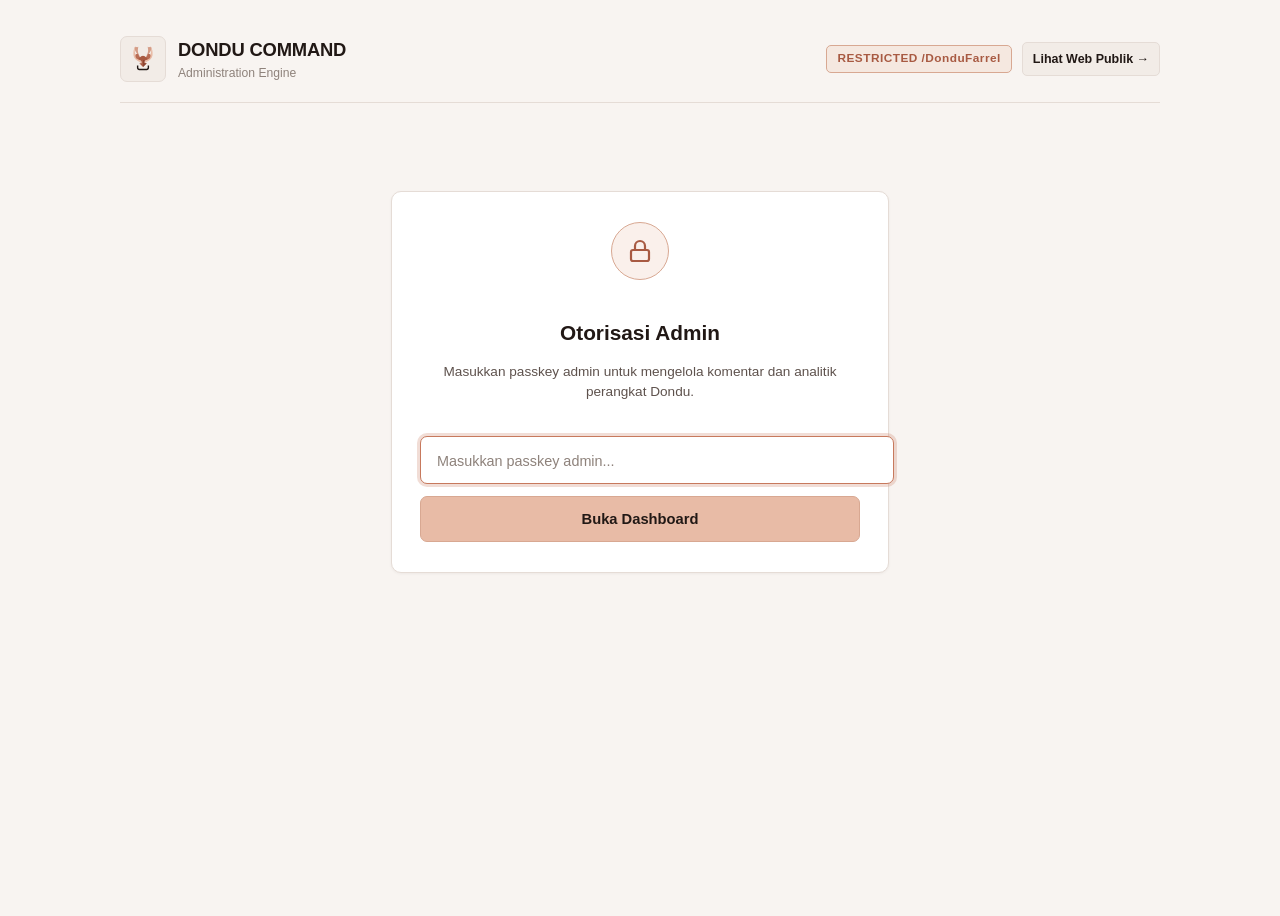
<file: static/admin.html>
<!DOCTYPE html>
<html lang="id" data-theme="light">
<head>
  <meta charset="UTF-8" />
  <meta name="viewport" content="width=device-width, initial-scale=1.0" />
  <meta name="robots" content="noindex, nofollow" />
  <meta name="theme-color" content="#E8BBA6" />
  <title>Dondu Central Command — /DonduFarrel</title>
  <link rel="icon" type="image/svg+xml" href="/static/dondu-logo.svg" />
  <link rel="stylesheet" href="/static/styles.css" />
  <style>
    /* Admin Specific Styling (Solid Flat, Anti-AI Slop) */
    .admin-shell {
      max-width: 1040px;
      margin: 0 auto;
      padding: 28px 20px 60px;
      display: flex;
      flex-direction: column;
      gap: 28px;
    }

    .admin-nav {
      display: flex;
      align-items: center;
      justify-content: space-between;
      flex-wrap: wrap;
      gap: 16px;
      padding-bottom: 20px;
      border-bottom: 1px solid var(--border-color);
    }

    .admin-brand {
      display: flex;
      align-items: center;
      gap: 12px;
      text-decoration: none;
      color: var(--text-primary);
    }

    .admin-badge-lock {
      font-size: 0.74rem;
      font-weight: 700;
      color: var(--accent-dark);
      background-color: var(--accent-soft);
      border: 1px solid var(--accent-border);
      padding: 4px 10px;
      border-radius: var(--radius-sm);
      letter-spacing: 0.04em;
    }



    .admin-nav-actions {
      display: flex;
      align-items: center;
      gap: 10px;
    }

    /* Auth Screen (Login Passkey) */
    .admin-auth-card {
      max-width: 440px;
      margin: 60px auto;
      text-align: center;
      display: flex;
      flex-direction: column;
      gap: 20px;
    }

    .auth-icon-wrap {
      width: 56px;
      height: 56px;
      border-radius: 50%;
      background-color: var(--accent-soft);
      color: var(--accent-dark);
      border: 1px solid var(--accent-border);
      display: inline-flex;
      align-items: center;
      justify-content: center;
      margin: 0 auto;
    }



    /* Metrics Overview Grid */
    .metrics-grid {
      display: grid;
      grid-template-columns: repeat(auto-fit, minmax(210px, 1fr));
      gap: 18px;
    }

    .metric-card {
      background-color: var(--bg-card);
      border: 1px solid var(--border-color);
      border-radius: var(--radius-md);
      padding: 20px;
      box-shadow: var(--shadow-sm);
      display: flex;
      flex-direction: column;
      gap: 6px;
    }

    .metric-label {
      font-size: 0.78rem;
      font-weight: 600;
      text-transform: uppercase;
      letter-spacing: 0.05em;
      color: var(--text-muted);
    }

    .metric-val {
      font-size: 2rem;
      font-weight: 800;
      letter-spacing: -0.03em;
      color: var(--text-primary);
      line-height: 1.1;
    }

    .metric-desc {
      font-size: 0.78rem;
      color: var(--text-secondary);
    }

    /* Admin Section Headers */
    .admin-section-header {
      display: flex;
      align-items: center;
      justify-content: space-between;
      flex-wrap: wrap;
      gap: 12px;
      margin-bottom: 16px;
    }

    .admin-section-title {
      font-size: 1.15rem;
      font-weight: 700;
      letter-spacing: -0.01em;
      color: var(--text-primary);
      display: flex;
      align-items: center;
      gap: 8px;
    }

    /* Tables */
    .table-container {
      width: 100%;
      overflow-x: auto;
      border: 1px solid var(--border-color);
      border-radius: var(--radius-md);
      background-color: var(--bg-card);
    }

    .admin-table {
      width: 100%;
      border-collapse: collapse;
      text-align: left;
      font-size: 0.86rem;
    }

    .admin-table th {
      background-color: var(--bg-subtle);
      color: var(--text-secondary);
      font-weight: 700;
      font-size: 0.76rem;
      text-transform: uppercase;
      letter-spacing: 0.05em;
      padding: 12px 16px;
      border-bottom: 1px solid var(--border-color);
      white-space: nowrap;
    }

    .admin-table td {
      padding: 13px 16px;
      border-bottom: 1px solid var(--border-color);
      color: var(--text-primary);
      vertical-align: middle;
    }

    .admin-table tr:last-child td {
      border-bottom: none;
    }

    .admin-table tr:hover td {
      background-color: var(--accent-soft);
    }

    /* Status Pills */
    .pill-status {
      display: inline-flex;
      align-items: center;
      padding: 2px 8px;
      border-radius: 4px;
      font-size: 0.74rem;
      font-weight: 600;
      text-transform: uppercase;
      letter-spacing: 0.02em;
    }

    .pill-active {
      background-color: var(--accent-soft);
      color: var(--accent-dark);
      border: 1px solid var(--accent-border);
    }



    .pill-pinned {
      background-color: var(--accent);
      color: var(--accent-contrast);
      font-weight: 700;
    }

    .pill-hidden {
      background-color: var(--bg-subtle);
      color: var(--text-muted);
      border: 1px solid var(--border-color);
    }

    .pill-badge {
      display: inline-block;
      font-size: 0.72rem;
      font-weight: 600;
      padding: 1px 6px;
      border-radius: 4px;
      background-color: var(--bg-subtle);
      border: 1px solid var(--border-color);
      color: var(--text-secondary);
    }

    /* Actions */
    .table-actions {
      display: flex;
      align-items: center;
      gap: 6px;
    }

    .btn-action {
      height: 32px;
      padding: 0 10px;
      font-size: 0.78rem;
      font-weight: 600;
      border-radius: var(--radius-sm);
      border: 1px solid var(--border-color);
      background-color: var(--bg-subtle);
      color: var(--text-primary);
      cursor: pointer;
      display: inline-flex;
      align-items: center;
      gap: 4px;
      transition: border-color 0.15s ease, background-color 0.15s ease;
    }

    .btn-action:hover {
      border-color: var(--border-focus);
      background-color: var(--accent-soft);
    }

    .btn-action:focus-visible {
      outline: 2px solid var(--border-focus);
      outline-offset: 2px;
    }

    .btn-action-delete:hover {
      background-color: var(--danger-bg);
      border-color: var(--danger-border);
      color: var(--danger-text);
    }

    /* Device Analytics Summary Row */
    .analytics-row {
      display: grid;
      grid-template-columns: repeat(auto-fit, minmax(280px, 1fr));
      gap: 18px;
    }

    .distribution-card {
      background-color: var(--bg-card);
      border: 1px solid var(--border-color);
      border-radius: var(--radius-md);
      padding: 18px;
    }

    .distribution-list {
      display: flex;
      flex-direction: column;
      gap: 10px;
      margin-top: 12px;
    }

    .distribution-item {
      display: flex;
      align-items: center;
      justify-content: space-between;
      font-size: 0.86rem;
    }

    .distribution-name {
      display: flex;
      align-items: center;
      gap: 8px;
      color: var(--text-primary);
      font-weight: 600;
    }

    .distribution-count {
      font-family: var(--font-mono);
      font-weight: 700;
      color: var(--accent-dark);
    }



    /* Modal Form */
    .admin-modal-backdrop {
      position: fixed;
      inset: 0;
      background-color: rgba(33, 24, 21, 0.6);
      display: flex;
      align-items: center;
      justify-content: center;
      padding: 20px;
      z-index: 100;
    }

    .admin-modal {
      width: 100%;
      max-width: 520px;
      background-color: var(--bg-card);
      border: 1px solid var(--border-color);
      border-radius: var(--radius-lg);
      padding: 24px;
      box-shadow: 0 10px 30px rgba(0, 0, 0, 0.25);
      display: flex;
      flex-direction: column;
      gap: 16px;
    }

    .modal-header {
      display: flex;
      align-items: center;
      justify-content: space-between;
      border-bottom: 1px solid var(--border-color);
      padding-bottom: 12px;
    }

    .modal-title {
      font-size: 1.05rem;
      font-weight: 700;
    }
  </style>
</head>
<body>
  <div class="admin-shell">
    <!-- Admin Top Nav -->
    <header class="admin-nav">
      <a href="/" class="admin-brand" title="Kembali ke Halaman Utama">
        <div class="brand-mark" aria-hidden="true">
          <svg class="brand-logo-svg" viewBox="0 0 120 120" width="28" height="28" fill="none" role="img" aria-hidden="true">
            <path d="M40 8C38 18 35 32 46 47C35 40 26 28 24 16C23 11 25 8 28 8C31 8 35 12 40 8Z" fill="#D49D87"/>
            <path d="M28 8C22 22 24 40 38 56C48 68 56 74 58 84C53 77 45 71 36 67C24 61 17 48 19 32C19 22 23 13 28 8Z" fill="#E8BBA6"/>
            <path d="M38 38C44 48 51 58 56 70C51 66 43 62 36 60C30 58 27 50 28 44C30 38 34 39 38 38Z" fill="#B86C54"/>
            <path d="M80 8C82 18 85 32 74 47C85 40 94 28 96 16C97 11 95 8 92 8C89 8 85 12 80 8Z" fill="#D49D87"/>
            <path d="M92 8C98 22 96 40 82 56C72 68 64 74 62 84C67 77 75 71 84 67C96 61 103 48 101 32C101 22 97 13 92 8Z" fill="#E8BBA6"/>
            <path d="M82 38C76 48 69 58 64 70C69 66 77 62 84 60C90 58 93 50 92 44C90 38 86 39 82 38Z" fill="#B86C54"/>
            <path d="M60 46C65 46 71 50 74 54C76 56 78 59 81 60C78 63 74 65 70 65C66 69 62 76 60 78C58 76 54 69 50 65C46 65 42 63 39 60C42 59 44 56 46 54C49 50 55 46 60 46Z" fill="#A85A42"/>
            <polygon points="60,94 44,78 54,78 54,64 66,64 66,78 76,78" fill="#A85A42"/>
            <polygon points="60,94 60,64 66,64 66,78 76,78" fill="#8C4430"/>
            <path d="M34 88V98C34 103.5 38.5 108 44 108H76C81.5 108 86 103.5 86 98V88H80V98C80 100.2 78.2 102 76 102H44C41.8 102 40 100.2 40 98V88H34Z" fill="currentColor"/>
          </svg>
        </div>
        <div>
          <strong style="letter-spacing: -0.01em; font-size: 1.15rem;">DONDU COMMAND</strong>
          <span style="font-size: 0.76rem; color: var(--text-muted); display: block;">Administration Engine</span>
        </div>
      </a>

      <div class="admin-nav-actions">
        <span class="admin-badge-lock">RESTRICTED /DonduFarrel</span>
        <a href="/" class="btn btn-action" style="text-decoration:none;">Lihat Web Publik &rarr;</a>
      </div>
    </header>

    <!-- State 1: Locked Screen (Password Prompt) -->
    <section id="authSection" class="card admin-auth-card">
      <div class="auth-icon-wrap" aria-hidden="true">
        <svg viewBox="0 0 24 24" width="24" height="24" fill="none" stroke="currentColor" stroke-width="2.2" stroke-linecap="round" stroke-linejoin="round">
          <rect x="3" y="11" width="18" height="11" rx="2" ry="2"></rect>
          <path d="M7 11V7a5 5 0 0 1 10 0v4"></path>
        </svg>
      </div>
      <div>
        <h1 style="font-size: 1.3rem; margin-bottom: 6px;">Otorisasi Admin</h1>
        <p style="font-size: 0.85rem; color: var(--text-secondary);">Masukkan passkey admin untuk mengelola komentar dan analitik perangkat Dondu.</p>
      </div>

      <form id="adminLoginForm" style="display:flex; flex-direction:column; gap:12px;">
        <label for="adminPasskeyInput" class="sr-only">Passkey Admin</label>
        <input
          type="password"
          id="adminPasskeyInput"
          class="url-input"
          placeholder="Masukkan passkey admin..."
          aria-label="Passkey Admin"
          autocomplete="current-password"
          required
          style="padding: 0 16px; height: 46px;"
        />
        <div id="authAlert" class="alert-box hidden" style="margin: 0; padding: 8px 12px;">
          <p id="authAlertText" class="alert-text" style="font-size: 0.82rem;"></p>
        </div>
        <button type="submit" class="btn btn-primary" style="width: 100%; height: 46px;">
          <span>Buka Dashboard</span>
        </button>
      </form>
    </section>

    <!-- State 2: Active Dashboard (Shown after Login) -->
    <main id="dashboardMain" class="hidden" style="display:flex; flex-direction:column; gap:32px;">
      <!-- Metrics Overview -->
      <section class="metrics-grid">
        <div class="metric-card">
          <span class="metric-label">Perangkat Terdeteksi</span>
          <span class="metric-val" id="metricTotalDevices">0</span>
          <span class="metric-desc">Total perangkat unik tercatat</span>
        </div>
        <div class="metric-card">
          <span class="metric-label">Total Kunjungan</span>
          <span class="metric-val" id="metricTotalVisits">0</span>
          <span class="metric-desc">Akumulasi sesi kunjungan</span>
        </div>
        <div class="metric-card">
          <span class="metric-label">Aktif Hari Ini</span>
          <span class="metric-val" id="metricDevicesToday">0</span>
          <span class="metric-desc">Perangkat masuk 24 jam terakhir</span>
        </div>
        <div class="metric-card">
          <span class="metric-label">Total Komentar</span>
          <span class="metric-val" id="metricTotalComments">0</span>
          <span class="metric-desc">Ulasan tersimpan di engine</span>
        </div>
      </section>

      <!-- Device Recognition Breakdown -->
      <section class="card">
        <div class="admin-section-header">
          <h2 class="admin-section-title">
            <svg viewBox="0 0 24 24" width="20" height="20" fill="none" stroke="currentColor" stroke-width="2.2" stroke-linecap="round" stroke-linejoin="round">
              <rect x="2" y="3" width="20" height="14" rx="2" ry="2"></rect>
              <line x1="8" y1="21" x2="16" y2="21"></line>
              <line x1="12" y1="17" x2="12" y2="21"></line>
            </svg>
            <span>Pengenal Perangkat Pengunjung (Device Analytics)</span>
          </h2>
          <span class="metric-desc" id="lastUpdatedDeviceText">Sinkronisasi langsung</span>
        </div>

        <div class="analytics-row" style="margin-bottom: 20px;">
          <div class="distribution-card">
            <strong style="font-size:0.86rem; color:var(--text-secondary); text-transform:uppercase;">Tipe Perangkat</strong>
            <div id="deviceTypeDistList" class="distribution-list"></div>
          </div>
          <div class="distribution-card">
            <strong style="font-size:0.86rem; color:var(--text-secondary); text-transform:uppercase;">Sistem Operasi (OS)</strong>
            <div id="osDistList" class="distribution-list"></div>
          </div>
          <div class="distribution-card">
            <strong style="font-size:0.86rem; color:var(--text-secondary); text-transform:uppercase;">Browser Web</strong>
            <div id="browserDistList" class="distribution-list"></div>
          </div>
        </div>

        <h3 style="font-size:0.95rem; font-weight:700; margin-bottom:12px;">Daftar Perangkat Terakhir Mengakses</h3>
        <div class="table-container">
          <table class="admin-table">
            <thead>
              <tr>
                <th>Device ID</th>
                <th>Tipe Perangkat</th>
                <th>Sistem Operasi</th>
                <th>Browser</th>
                <th>Resolusi Layar</th>
                <th>Total Kunjungan</th>
                <th>Terakhir Masuk</th>
              </tr>
            </thead>
            <tbody id="devicesTableBody">
              <tr><td colspan="7" style="text-align:center; color:var(--text-muted);">Memuat data perangkat...</td></tr>
            </tbody>
          </table>
        </div>
      </section>

      <!-- Comments CRUD Management -->
      <section class="card">
        <div class="admin-section-header">
          <h2 class="admin-section-title">
            <svg viewBox="0 0 24 24" width="20" height="20" fill="none" stroke="currentColor" stroke-width="2.2" stroke-linecap="round" stroke-linejoin="round">
              <path d="M21 15a2 2 0 0 1-2 2H7l-4 4V5a2 2 0 0 1 2-2h14a2 2 0 0 1 2 2z"></path>
            </svg>
            <span>Manajemen Komentar &amp; Ulasan (CRUD)</span>
          </h2>
          <button type="button" id="btnAddAnnouncement" class="btn btn-primary" style="height:36px; font-size:0.82rem; padding: 0 14px;">
            <svg viewBox="0 0 24 24" width="14" height="14" fill="none" stroke="currentColor" stroke-width="2.5" stroke-linecap="round" stroke-linejoin="round">
              <line x1="12" y1="5" x2="12" y2="19"></line>
              <line x1="5" y1="12" x2="19" y2="12"></line>
            </svg>
            <span>Tambah Komentar Resmi</span>
          </button>
        </div>

        <div class="table-container">
          <table class="admin-table">
            <thead>
              <tr>
                <th>Penulis</th>
                <th>Lencana</th>
                <th>Isi Komentar</th>
                <th>Tanggal</th>
                <th>Status</th>
                <th>Pin</th>
                <th>Aksi</th>
              </tr>
            </thead>
            <tbody id="commentsTableBody">
              <tr><td colspan="7" style="text-align:center; color:var(--text-muted);">Memuat daftar komentar...</td></tr>
            </tbody>
          </table>
        </div>
      </section>
    </main>
  </div>

  <!-- Modal Edit / Add Comment -->
  <div id="commentModal" class="admin-modal-backdrop hidden" role="dialog" aria-modal="true">
    <div class="admin-modal">
      <div class="modal-header">
        <h3 id="modalTitle" class="modal-title">Edit Komentar</h3>
        <button type="button" id="btnModalClose" class="btn-action" style="border:none;" aria-label="Tutup modal">&times;</button>
      </div>

      <form id="commentEditForm" style="display:flex; flex-direction:column; gap:12px;">
        <input type="hidden" id="modalCommentId" />
        <div>
          <label for="modalAuthorInput" class="input-label" style="display:block; margin-bottom:4px;">Nama Penulis</label>
          <input type="text" id="modalAuthorInput" class="comment-input" maxlength="50" required />
        </div>
        <div>
          <label for="modalBadgeInput" class="input-label" style="display:block; margin-bottom:4px;">Lencana (cth: Developer / Admin / User)</label>
          <input type="text" id="modalBadgeInput" class="comment-input" placeholder="Opsional (cth: Developer)..." maxlength="30" />
        </div>
        <div>
          <label for="modalTextInput" class="input-label" style="display:block; margin-bottom:4px;">Isi Komentar</label>
          <textarea id="modalTextInput" class="comment-textarea" rows="4" maxlength="500" required></textarea>
        </div>
        <div style="display:flex; gap:16px; align-items:center;">
          <label style="display:flex; align-items:center; gap:6px; font-size:0.86rem; cursor:pointer;">
            <input type="checkbox" id="modalPinCheckbox" />
            <span>Sematkan ke atas (Pin)</span>
          </label>
          <label style="display:flex; align-items:center; gap:6px; font-size:0.86rem; cursor:pointer;">
            <input type="checkbox" id="modalActiveCheckbox" checked />
            <span>Aktif / Tampilkan ke publik</span>
          </label>
        </div>

        <div style="display:flex; justify-content:flex-end; gap:8px; margin-top:8px;">
          <button type="button" id="btnModalCancel" class="btn-action" style="height:40px; padding:0 16px;">Batal</button>
          <button type="submit" id="btnModalSave" class="btn btn-primary" style="height:40px; padding:0 18px;">Simpan Perubahan</button>
        </div>
      </form>
    </div>
  </div>

  <script src="/static/admin.js"></script>
</body>
</html>
</file>
<file: static/styles.css>
:root {
  /* Brand Accent: Solid Warm Terracotta/Peach from Reference Image (Strictly Flat, No Gradients) */
  --accent: #E8BBA6;
  --accent-hover: #DFAD97;
  --accent-active: #D49D87;
  --accent-dark: #A85A42;
  --accent-soft: rgba(232, 187, 166, 0.22);
  --accent-border: #D8A892;
  --accent-contrast: #211815;

  /* Status Colors (Solid Flat) */
  --status-online: #D68C72;
  --danger-bg: #FDF3F2;
  --danger-border: #F3C7C2;
  --danger-text: #96281D;

  /* Light Theme (Default) */
  --bg-page: #F8F4F1;
  --bg-card: #FFFFFF;
  --bg-subtle: #F2ECE7;
  --bg-input: #FFFFFF;
  --text-primary: #211815;
  --text-secondary: #5E524D;
  --text-muted: #8E827B;
  --border-color: #E5DCD6;
  --border-focus: #C7795D;
  --focus-ring: rgba(199, 121, 93, 0.25);
  --shadow-card: 0 1px 3px rgba(33, 24, 21, 0.05);
  --shadow-sm: 0 1px 2px rgba(33, 24, 21, 0.04);

  /* Enterprise Geometric Radii */
  --radius-lg: 10px;
  --radius-md: 7px;
  --radius-sm: 5px;

  /* Font Stacks */
  --font-sans: -apple-system, BlinkMacSystemFont, "Segoe UI", Roboto, "Inter", "Helvetica Neue", Arial, sans-serif;
  --font-mono: ui-monospace, "SF Mono", "Segoe UI Mono", Menlo, Consolas, monospace;
}

html {
  font-family: var(--font-sans);
  -webkit-text-size-adjust: 100%;
  color-scheme: light;
}

:root {
  color-scheme: light;
}

body {
  background-color: var(--bg-page);
  color: var(--text-primary);
  min-height: 100dvh;
  line-height: 1.5;
  -webkit-font-smoothing: antialiased;
  -moz-osx-font-smoothing: grayscale;
}

.sr-only {
  position: absolute;
  width: 1px;
  height: 1px;
  padding: 0;
  margin: -1px;
  overflow: hidden;
  clip: rect(0, 0, 0, 0);
  white-space: nowrap;
  border: 0;
}

.hidden {
  display: none !important;
}

/* Page Shell & Architecture */
.page-shell {
  max-width: 780px;
  margin: 0 auto;
  padding: 30px 20px 52px;
  min-height: 100dvh;
  display: flex;
  flex-direction: column;
  gap: 28px;
}

/* Header & Top Bar */
.site-header {
  display: flex;
  flex-direction: column;
  gap: 18px;
  border-bottom: 1px solid var(--border-color);
  padding-bottom: 20px;
}

.header-top {
  display: flex;
  align-items: center;
  justify-content: space-between;
  width: 100%;
}

.brand-block {
  display: flex;
  align-items: center;
  gap: 12px;
  text-decoration: none;
  color: var(--text-primary);
}

.brand-mark {
  width: 36px;
  height: 36px;
  background-color: var(--bg-subtle);
  color: var(--accent-contrast);
  border: 1px solid var(--border-color);
  border-radius: var(--radius-md);
  display: inline-flex;
  align-items: center;
  justify-content: center;
  flex-shrink: 0;
  padding: 4px;
}

.brand-logo-svg {
  width: 28px;
  height: 28px;
  display: block;
}

.brand-text {
  display: flex;
  flex-direction: column;
}

.brand-wordmark {
  font-size: 1.18rem;
  font-weight: 700;
  letter-spacing: -0.025em;
  line-height: 1.2;
}

.brand-sub {
  font-size: 0.76rem;
  font-weight: 500;
  color: var(--text-muted);
  letter-spacing: 0.01em;
}

.header-meta {
  display: flex;
  align-items: center;
  gap: 10px;
}

.status-badge {
  display: inline-flex;
  align-items: center;
  gap: 6px;
  font-size: 0.74rem;
  font-weight: 600;
  color: var(--text-secondary);
  background-color: var(--bg-card);
  border: 1px solid var(--border-color);
  padding: 4px 10px;
  border-radius: var(--radius-sm);
  font-family: var(--font-mono);
}

.status-indicator {
  width: 6px;
  height: 6px;
  border-radius: 50%;
  background-color: var(--status-online);
  display: inline-block;
}



/* Platform Matrix Bar */
.platform-row {
  display: flex;
  align-items: center;
  justify-content: space-between;
  flex-wrap: wrap;
  gap: 8px;
}

.platform-label {
  font-size: 0.78rem;
  font-weight: 600;
  color: var(--text-muted);
  text-transform: uppercase;
  letter-spacing: 0.04em;
}

.platform-chips {
  display: flex;
  flex-wrap: wrap;
  gap: 6px;
}

.chip {
  font-size: 0.75rem;
  font-weight: 500;
  color: var(--text-secondary);
  background-color: var(--bg-card);
  border: 1px solid var(--border-color);
  padding: 3px 9px;
  border-radius: var(--radius-sm);
  display: inline-flex;
  align-items: center;
  gap: 6px;
  transition: border-color 0.15s ease, color 0.15s ease;
}

.chip:hover {
  border-color: var(--border-focus);
  color: var(--text-primary);
}

.chip-icon {
  width: 12px;
  height: 12px;
  flex-shrink: 0;
}

/* Main Content Area */
.main-content {
  display: flex;
  flex-direction: column;
  gap: 32px;
  flex: 1;
}

/* Enterprise Surface Cards (Solid Flat, No Gradients) */
.card {
  background-color: var(--bg-card);
  border: 1px solid var(--border-color);
  border-radius: var(--radius-lg);
  padding: 24px;
  box-shadow: var(--shadow-card);
}

.search-header {
  display: flex;
  justify-content: space-between;
  align-items: center;
  margin-bottom: 12px;
}

.input-label {
  font-size: 0.86rem;
  font-weight: 600;
  color: var(--text-secondary);
}

.shortcut-hint {
  font-size: 0.74rem;
  color: var(--text-muted);
  font-family: var(--font-mono);
}

.shortcut-hint kbd {
  background-color: var(--bg-subtle);
  border: 1px solid var(--border-color);
  border-radius: 3px;
  padding: 2px 5px;
  font-size: 0.72rem;
  color: var(--text-secondary);
}

.input-group {
  display: flex;
  flex-direction: column;
  gap: 12px;
}

.input-wrapper {
  position: relative;
  display: flex;
  align-items: center;
  width: 100%;
}

.url-input {
  width: 100%;
  height: 50px;
  padding: 0 100px 0 16px;
  font-size: 0.94rem;
  font-family: var(--font-sans);
  color: var(--text-primary);
  background-color: var(--bg-input);
  border: 1px solid var(--border-color);
  border-radius: var(--radius-md);
  outline: none;
  transition: border-color 0.15s ease, box-shadow 0.15s ease;
}

.url-input.has-value {
  padding-right: 44px;
}

.url-input::placeholder {
  color: var(--text-muted);
  font-size: 0.9rem;
}

.url-input:focus {
  border-color: var(--border-focus);
  box-shadow: 0 0 0 3px var(--focus-ring);
}

.paste-action-btn {
  position: absolute;
  right: 8px;
  height: 34px;
  padding: 0 12px;
  border: 1px solid var(--border-color);
  border-radius: var(--radius-sm);
  background-color: var(--bg-subtle);
  color: var(--text-secondary);
  font-size: 0.8rem;
  font-weight: 600;
  display: inline-flex;
  align-items: center;
  gap: 6px;
  cursor: pointer;
  transition: border-color 0.15s ease, color 0.15s ease, background-color 0.15s ease;
}

.paste-action-btn:hover {
  border-color: var(--border-focus);
  color: var(--text-primary);
}

.clear-action-btn {
  position: absolute;
  right: 8px;
  width: 28px;
  height: 28px;
  border: 1px solid var(--border-color);
  border-radius: var(--radius-sm);
  background-color: var(--bg-subtle);
  color: var(--text-muted);
  display: inline-flex;
  align-items: center;
  justify-content: center;
  cursor: pointer;
  transition: color 0.15s ease, border-color 0.15s ease;
}

.clear-action-btn:hover {
  color: var(--text-primary);
  border-color: var(--border-focus);
}

/* Action Buttons */
.btn {
  height: 48px;
  padding: 0 20px;
  font-size: 0.92rem;
  font-weight: 600;
  font-family: var(--font-sans);
  border-radius: var(--radius-md);
  border: 1px solid transparent;
  display: inline-flex;
  align-items: center;
  justify-content: center;
  gap: 8px;
  cursor: pointer;
  transition: background-color 0.15s ease, border-color 0.15s ease, opacity 0.15s ease;
  white-space: nowrap;
}

.btn-primary {
  background-color: var(--accent);
  color: var(--accent-contrast);
  border-color: var(--accent-border);
}

.btn-primary:hover:not(:disabled) {
  background-color: var(--accent-hover);
}

.btn-primary:active:not(:disabled) {
  background-color: var(--accent-active);
}

.btn:disabled {
  opacity: 0.6;
  cursor: not-allowed;
}

.btn:focus-visible,
.segment-btn:focus-visible,
.paste-action-btn:focus-visible,
.clear-action-btn:focus-visible {
  outline: 2px solid var(--border-focus);
  outline-offset: 2px;
}

/* Alert Box (Solid, Flat) */
.alert-box {
  margin-top: 12px;
  padding: 10px 12px;
  border-radius: var(--radius-md);
  background-color: var(--danger-bg);
  border: 1px solid var(--danger-border);
  color: var(--danger-text);
  display: flex;
  align-items: flex-start;
  gap: 10px;
  font-size: 0.86rem;
  line-height: 1.45;
}

.alert-icon {
  flex-shrink: 0;
  margin-top: 2px;
}

/* Media Inspector Card */
.preview-card {
  display: flex;
  flex-direction: column;
  gap: 16px;
}

.inspector-grid {
  display: flex;
  flex-direction: column;
  gap: 14px;
}

.thumbnail-panel {
  position: relative;
  width: 100%;
  aspect-ratio: 16 / 9;
  background-color: var(--bg-subtle);
  border-radius: var(--radius-md);
  overflow: hidden;
  display: flex;
  align-items: center;
  justify-content: center;
  border: 1px solid var(--border-color);
}

.thumbnail-img {
  width: 100%;
  height: 100%;
  object-fit: cover;
}

.thumbnail-fallback {
  color: var(--text-muted);
  display: flex;
  align-items: center;
  justify-content: center;
}

.badge-duration {
  position: absolute;
  bottom: 8px;
  right: 8px;
  background-color: rgba(21, 18, 17, 0.9);
  color: #FFFFFF;
  font-size: 0.72rem;
  font-weight: 600;
  font-family: var(--font-mono);
  padding: 2px 7px;
  border-radius: var(--radius-sm);
  font-variant-numeric: tabular-nums;
  border: 1px solid rgba(255, 255, 255, 0.15);
}

.specs-panel {
  display: flex;
  flex-direction: column;
  gap: 8px;
}

.meta-header-row {
  display: flex;
  align-items: center;
  gap: 8px;
}

.badge-platform {
  display: inline-block;
  font-size: 0.72rem;
  font-weight: 600;
  font-family: var(--font-mono);
  color: var(--accent-contrast);
  background-color: var(--accent);
  border: 1px solid var(--accent-border);
  padding: 2px 8px;
  border-radius: var(--radius-sm);
  text-transform: uppercase;
  letter-spacing: 0.04em;
}

.media-title {
  font-size: 1.04rem;
  font-weight: 700;
  line-height: 1.35;
  letter-spacing: -0.015em;
  color: var(--text-primary);
  display: -webkit-box;
  -webkit-line-clamp: 2;
  -webkit-box-orient: vertical;
  overflow: hidden;
}

.media-uploader {
  font-size: 0.84rem;
  color: var(--text-secondary);
  font-weight: 500;
}

.specs-table {
  display: grid;
  grid-template-columns: auto 1fr;
  gap: 4px 12px;
  font-size: 0.78rem;
  padding-top: 6px;
  border-top: 1px solid var(--border-color);
  font-family: var(--font-mono);
}

.spec-key {
  color: var(--text-muted);
}

.spec-val {
  color: var(--text-secondary);
  font-weight: 600;
}

.divider {
  border: none;
  border-top: 1px solid var(--border-color);
  margin: 0;
}

/* Transcoding Configuration */
.transcode-grid {
  display: grid;
  grid-template-columns: 1fr;
  gap: 12px;
}

.control-field {
  display: flex;
  flex-direction: column;
  gap: 6px;
}

.control-label {
  font-size: 0.8rem;
  font-weight: 600;
  color: var(--text-secondary);
}

/* Segmented Control (Flat Solid Tabs) */
.segmented-control {
  display: grid;
  grid-template-columns: 1fr 1fr;
  background-color: var(--bg-subtle);
  padding: 3px;
  border-radius: var(--radius-md);
  border: 1px solid var(--border-color);
  gap: 3px;
}

.segment-btn {
  height: 38px;
  border: 1px solid transparent;
  border-radius: var(--radius-sm);
  background: transparent;
  color: var(--text-secondary);
  font-size: 0.84rem;
  font-weight: 600;
  font-family: var(--font-sans);
  display: inline-flex;
  align-items: center;
  justify-content: center;
  gap: 6px;
  cursor: pointer;
  transition: background-color 0.15s ease, color 0.15s ease, border-color 0.15s ease;
}

.segment-btn.active {
  background-color: var(--bg-card);
  color: var(--text-primary);
  border-color: var(--border-color);
  box-shadow: var(--shadow-sm);
}

.select-wrapper {
  position: relative;
  display: flex;
  align-items: center;
}

.quality-select {
  width: 100%;
  height: 44px;
  padding: 0 36px 0 12px;
  font-size: 0.9rem;
  font-weight: 500;
  font-family: var(--font-sans);
  color: var(--text-primary);
  background-color: var(--bg-input);
  border: 1px solid var(--border-color);
  border-radius: var(--radius-md);
  appearance: none;
  cursor: pointer;
  outline: none;
  transition: border-color 0.15s ease, box-shadow 0.15s ease;
}

.quality-select:focus {
  border-color: var(--border-focus);
  box-shadow: 0 0 0 2px var(--focus-ring);
}

.select-chevron {
  position: absolute;
  right: 12px;
  color: var(--text-muted);
  pointer-events: none;
}

/* Pipeline Progress (Solid Flat, No Gradients) */
.pipeline-card {
  background-color: var(--bg-subtle);
  border: 1px solid var(--border-color);
  border-radius: var(--radius-md);
  padding: 12px 14px;
  display: flex;
  flex-direction: column;
  gap: 10px;
}

.pipeline-header {
  display: flex;
  justify-content: space-between;
  align-items: center;
  gap: 8px;
  font-size: 0.82rem;
  font-weight: 600;
}

.pipeline-status {
  color: var(--text-secondary);
}

.pipeline-percent {
  color: var(--accent-dark);
  font-family: var(--font-mono);
  font-variant-numeric: tabular-nums;
  font-weight: 700;
}

.progress-track {
  width: 100%;
  height: 6px;
  background-color: var(--border-color);
  border-radius: var(--radius-sm);
  overflow: hidden;
}

.progress-fill {
  height: 100%;
  background-color: var(--accent-dark);
  border-radius: var(--radius-sm);
  transition: width 0.25s linear;
}

.btn-download {
  width: 100%;
  height: 46px;
  font-size: 0.95rem;
}

/* Solid Minimalist Spinner */
.spinner {
  width: 16px;
  height: 16px;
  border: 2px solid rgba(33, 24, 21, 0.25);
  border-top-color: var(--accent-contrast);
  border-radius: 50%;
  animation: spin 0.75s linear infinite;
}

@keyframes spin {
  to {
    transform: rotate(360deg);
  }
}

/* Comments Section (Live Prototype) */
.comments-card {
  display: flex;
  flex-direction: column;
  gap: 16px;
}

.comments-header {
  display: flex;
  align-items: center;
  justify-content: space-between;
  gap: 12px;
  padding-bottom: 14px;
  border-bottom: 1px solid var(--border-color);
}

.comments-title-wrap {
  display: flex;
  align-items: center;
  gap: 10px;
}

.comments-icon {
  color: var(--accent-dark);
  flex-shrink: 0;
}

.comments-title {
  font-size: 1.05rem;
  font-weight: 700;
  letter-spacing: -0.01em;
  color: var(--text-primary);
}

.comments-count {
  display: inline-flex;
  align-items: center;
  justify-content: center;
  min-width: 20px;
  height: 20px;
  padding: 0 6px;
  font-size: 0.75rem;
  font-weight: 700;
  color: var(--accent-contrast);
  background-color: var(--accent);
  border-radius: 10px;
}

.comment-form {
  display: flex;
  flex-direction: column;
  gap: 10px;
  background-color: var(--bg-subtle);
  border: 1px solid var(--border-color);
  border-radius: var(--radius-md);
  padding: 14px;
}

.comment-form-group {
  display: flex;
  flex-direction: column;
}

.comment-input,
.comment-textarea {
  width: 100%;
  background-color: var(--bg-input);
  border: 1px solid var(--border-color);
  border-radius: var(--radius-md);
  color: var(--text-primary);
  font-family: var(--font-sans);
  font-size: 0.88rem;
  padding: 9px 12px;
  outline: none;
  transition: border-color 0.15s ease, box-shadow 0.15s ease;
}

.comment-input::placeholder,
.comment-textarea::placeholder {
  color: var(--text-muted);
}

.comment-input:focus-visible,
.comment-textarea:focus-visible {
  border-color: var(--border-focus);
  box-shadow: 0 0 0 3px var(--focus-ring);
}

.comment-textarea {
  resize: vertical;
  min-height: 72px;
  line-height: 1.45;
}

.comment-form-footer {
  display: flex;
  align-items: center;
  justify-content: space-between;
  gap: 12px;
  padding-top: 4px;
}

.comment-char-counter {
  font-size: 0.75rem;
  color: var(--text-muted);
  font-family: var(--font-mono);
}

.btn-comment {
  padding: 8px 16px;
  font-size: 0.84rem;
  border-radius: var(--radius-md);
  align-self: flex-end;
}

.comments-list {
  display: flex;
  flex-direction: column;
  gap: 12px;
}

.comment-item {
  display: flex;
  gap: 12px;
  padding: 14px;
  background-color: var(--bg-card);
  border: 1px solid var(--border-color);
  border-radius: var(--radius-md);
  box-shadow: var(--shadow-sm);
  transition: border-color 0.15s ease;
}

.comment-item:hover {
  border-color: var(--accent-border);
}

.comment-avatar {
  width: 38px;
  height: 38px;
  border-radius: 50%;
  background-color: var(--accent);
  color: var(--accent-contrast);
  font-weight: 700;
  font-size: 0.85rem;
  display: flex;
  align-items: center;
  justify-content: center;
  flex-shrink: 0;
  user-select: none;
  letter-spacing: 0.02em;
}

.comment-body {
  flex: 1;
  min-width: 0;
}

.comment-meta {
  display: flex;
  align-items: baseline;
  justify-content: space-between;
  gap: 8px;
  margin-bottom: 5px;
}

.comment-author {
  font-size: 0.88rem;
  font-weight: 700;
  color: var(--text-primary);
}

.comment-badge-author {
  display: inline-block;
  margin-left: 6px;
  font-size: 0.68rem;
  font-weight: 600;
  padding: 1px 6px;
  background-color: var(--accent-soft);
  color: var(--accent-dark);
  border-radius: 4px;
  border: 1px solid var(--accent-border);
}



.comment-time {
  font-size: 0.74rem;
  color: var(--text-muted);
  white-space: nowrap;
}

.comment-text {
  font-size: 0.86rem;
  line-height: 1.5;
  color: var(--text-secondary);
  word-break: break-word;
  white-space: pre-wrap;
}

.comments-empty {
  text-align: center;
  padding: 24px 16px;
  color: var(--text-muted);
  font-size: 0.88rem;
  border: 1px dashed var(--border-color);
  border-radius: var(--radius-md);
  background-color: var(--bg-subtle);
}

/* Footer */
.site-footer {
  margin-top: auto;
  padding-top: 18px;
  display: flex;
  align-items: center;
  justify-content: center;
  text-align: center;
  border-top: 1px solid var(--border-color);
  font-size: 0.85rem;
}

.footer-copy {
  font-weight: 600;
  color: var(--text-muted);
  letter-spacing: 0.01em;
}

/* Responsive Grid Adjustments */
@media (min-width: 580px) {
  .page-shell {
    padding: 36px 24px 56px;
    gap: 34px;
  }

  .main-content {
    gap: 36px;
  }

  .card {
    padding: 30px 28px;
  }

  .input-group {
    flex-direction: row;
  }

  .btn-inspect {
    width: auto;
    height: 50px;
    padding: 0 24px;
  }

  .inspector-grid {
    flex-direction: row;
    align-items: flex-start;
  }

  .thumbnail-panel {
    width: 220px;
    flex-shrink: 0;
  }

  .transcode-grid {
    grid-template-columns: 1fr 1fr;
  }
}
</file>
